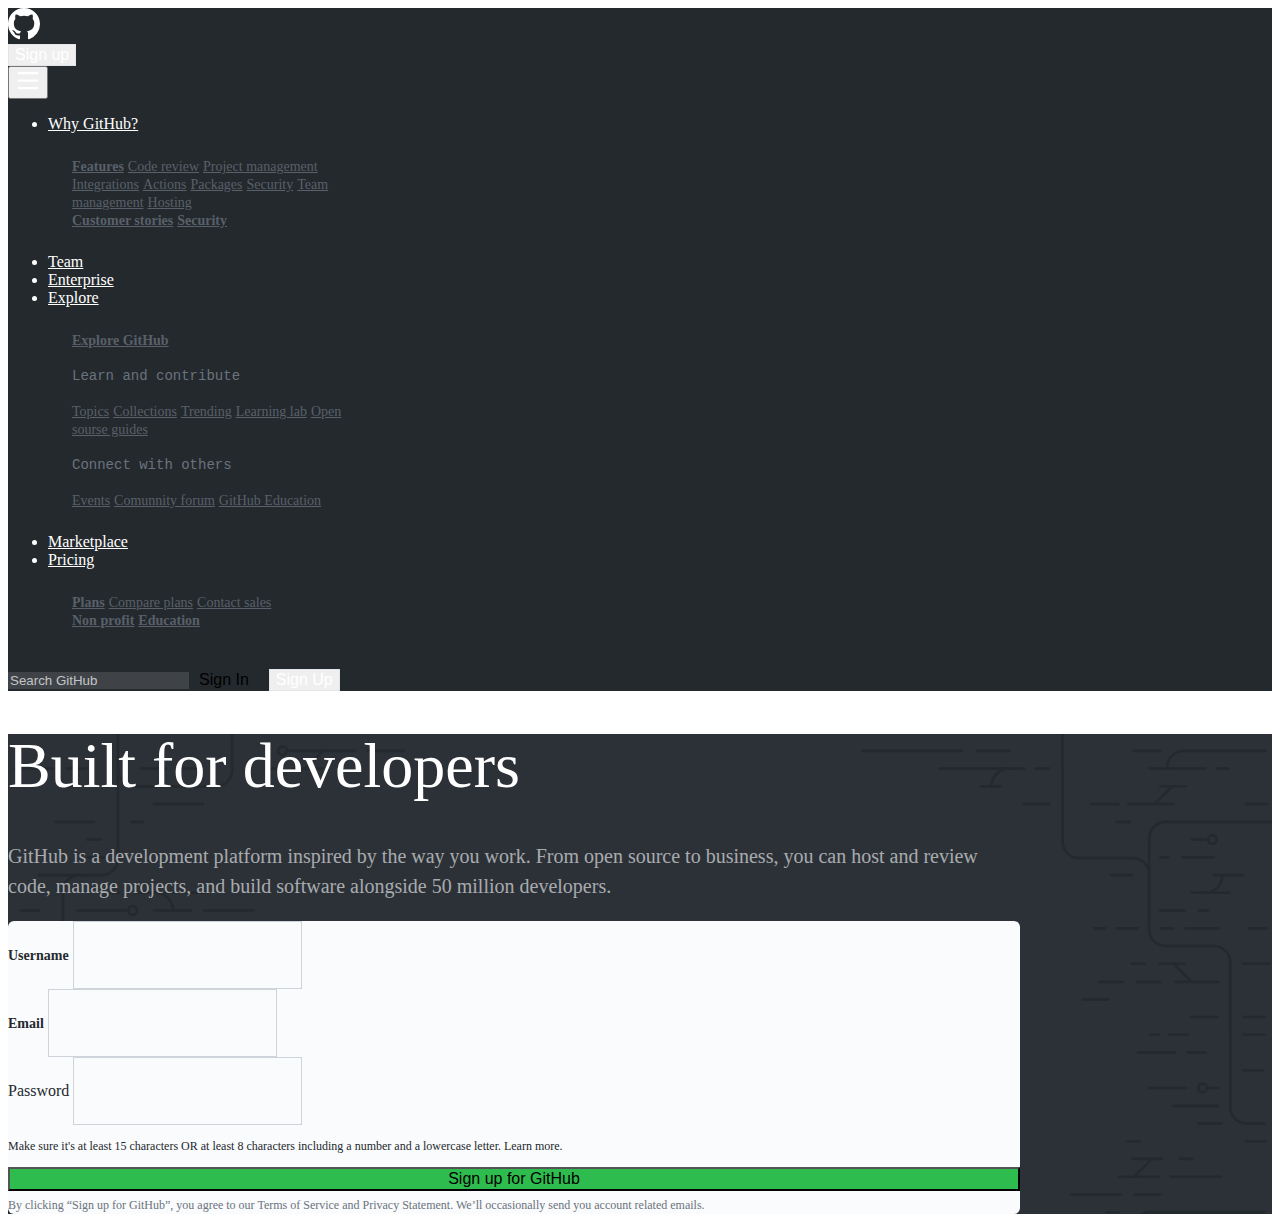
<file: index.html>
<!DOCTYPE html>
<html lang="en">
<head>
    <meta charset="UTF-8">
    <meta name="viewport" content="width=device-width, initial-scale=1, shrink-to-fit=no">

    <!-- Bootstrap CSS -->
    <link rel="stylesheet" href="https://stackpath.bootstrapcdn.com/bootstrap/4.5.1/css/bootstrap.min.css" integrity="sha384-VCmXjywReHh4PwowAiWNagnWcLhlEJLA5buUprzK8rxFgeH0kww/aWY76TfkUoSX" crossorigin="anonymous">

    <!-- Custom Style -->
    <!-- <link rel="stylesheet" href="style.css"> -->
    <link rel="stylesheet" href="css/style.min.css">
    <title>GitHub Clone</title>
</head>
<body>
    <header>
      <nav class="navbar navbar-expand-xl" id="nav-custom">
        <a class="navbar-brand py-0" href="#">
          <svg height="32" class="octicon octicon-mark-github text-white" viewBox="0 0 16 16" version="1.1" width="32" aria-hidden="true"><path fill-rule="evenodd" d="M8 0C3.58 0 0 3.58 0 8c0 3.54 2.29 6.53 5.47 7.59.4.07.55-.17.55-.38 0-.19-.01-.82-.01-1.49-2.01.37-2.53-.49-2.69-.94-.09-.23-.48-.94-.82-1.13-.28-.15-.68-.52-.01-.53.63-.01 1.08.58 1.23.82.72 1.21 1.87.87 2.33.66.07-.52.28-.87.51-1.07-1.78-.2-3.64-.89-3.64-3.95 0-.87.31-1.59.82-2.15-.08-.2-.36-1.02.08-2.12 0 0 .67-.21 2.2.82.64-.18 1.32-.27 2-.27.68 0 1.36.09 2 .27 1.53-1.04 2.2-.82 2.2-.82.44 1.1.16 1.92.08 2.12.51.56.82 1.27.82 2.15 0 3.07-1.87 3.75-3.65 3.95.29.25.54.73.54 1.48 0 1.07-.01 1.93-.01 2.2 0 .21.15.46.55.38A8.013 8.013 0 0016 8c0-4.42-3.58-8-8-8z"></path></svg>
        </a>
        <form class="form-inline my-0 my-sm-0 my-lg-0 d-xl-none ml-auto mr-3">
          <button class="btn btn-outline-custom pt-sm-1 pb-sm-1 pl-sm-2 pr-sm-2 my-0 my-sm-0" type="submit">Sign up</button>
        </form>
        <button class="navbar-toggler pt-sm-0 pb-sm-0" type="button" data-trigger="#main_nav">              
          <svg height="24" class="octicon octicon-three-bars text-white" viewBox="0 0 16 16" version="1.1" width="24" aria-hidden="true"><path fill-rule="evenodd" d="M1 2.75A.75.75 0 011.75 2h12.5a.75.75 0 110 1.5H1.75A.75.75 0 011 2.75zm0 5A.75.75 0 011.75 7h12.5a.75.75 0 110 1.5H1.75A.75.75 0 011 7.75zM1.75 12a.75.75 0 100 1.5h12.5a.75.75 0 100-1.5H1.75z"></path></svg>
        </button>
            
        <div class="navbar-collapse" id="main_nav">
          <div class="offcanvas-header">  
            <button class="btn btn-close">
              <svg height="24" class="octicon octicon-x text-gray" viewBox="0 0 24 24" version="1.1" width="24" aria-hidden="true"><path fill-rule="evenodd" d="M5.72 5.72a.75.75 0 011.06 0L12 10.94l5.22-5.22a.75.75 0 111.06 1.06L13.06 12l5.22 5.22a.75.75 0 11-1.06 1.06L12 13.06l-5.22 5.22a.75.75 0 01-1.06-1.06L10.94 12 5.72 6.78a.75.75 0 010-1.06z"></path></svg>
            </button>
          </div>
          <ul class="navbar-nav mb-4 mb-xl-0 mr-auto">
            <li class="nav-item dropdown">
              <a class="nav-link dropdown-toggle" href="#" id="navbarDropdown" role="button" data-toggle="dropdown" aria-haspopup="true" aria-expanded="false">
                  Why GitHub?
              </a>
              
              <div class="dropdown-menu" aria-labelledby="navbarDropdown">
                  <a class="dropdown-header dropdown-item" href="#">Features</a>
                  <a class="dropdown-item" href="#">Code review</a>
                  <a class="dropdown-item" href="#">Project management</a>
                  <a class="dropdown-item" href="#">Integrations</a>
                  <a href="#" class="dropdown-item">Actions</a>
                  <a href="#" class="dropdown-item">Packages</a>
                  <a href="#" class="dropdown-item">Security</a>
                  <a href="#" class="dropdown-item">Team management</a>
                  <a href="#" class="dropdown-item">Hosting</a>
                  <div class="dropdown-divider"></div>
                  <a href="#" class="dropdown-header dropdown-item">Customer stories</a>
                  <a href="#" class="dropdown-header dropdown-item">Security</a>
              </div>
            </li>

            <li class="nav-item">
              <a class="nav-link" href="#">Team</a>
            </li>

            <li class="nav-item">
              <a class="nav-link" href="#">Enterprise</a>
            </li>

            <li class="nav-item dropdown">
              <a class="nav-link dropdown-toggle" href="#" id="navbarDropdown1" role="button" data-toggle="dropdown" aria-haspopup="true" aria-expanded="false">
                  Explore
              </a>
              <div class="dropdown-menu" aria-labelledby="navbarDropdown1">
                <a href="" class="dropdown-header dropdown-item">Explore GitHub</a>
                <div class="dropdown-divider"></div>
                <h4>Learn and contribute</h4>
                <a class="dropdown-item" href="#">Topics</a>
                <a class="dropdown-item" href="#">Collections</a>
                <a href="#" class="dropdown-item">Trending</a>
                <a href="#" class="dropdown-item">Learning lab</a>
                <a href="#" class="dropdown-item">Open sourse guides</a>
                <div class="dropdown-divider"></div>
                <h4>Connect with others</h4>
                <a href="#" class="dropdown-item">Events</a>
                <a href="#" class="dropdown-item">Comunnity forum</a>
                <a href="#" class="dropdown-item">GitHub Education</a>
              </div>
            </li>

            <li class="nav-item">
              <a class="nav-link" href="#">Marketplace</a>
            </li>

            <li class="nav-item dropdown">
              <a class="nav-link dropdown-toggle" href="#" id="navbarDropdown2" role="button" data-toggle="dropdown" aria-haspopup="true" aria-expanded="false">
                  Pricing
              </a>
              <div class="dropdown-menu" aria-labelledby="navbarDropdown2">
                  <a class="dropdown-header dropdown-item" href="#">Plans</a>
                  <a class="dropdown-item" href="#">Compare plans</a>
                  <a class="dropdown-item" href="#">Contact sales</a>
                  <div class="dropdown-divider"></div>
                  <a href="#" class="dropdown-header dropdown-item">Non profit</a>
                  <a href="#" class="dropdown-header dropdown-item">Education</a>
              </div>
            </li>
          </ul>

          <form class="form-inline my-2 my-lg-0">
            <input class="form-control mr-sm-2 mb-3 mb-xl-0" type="search" placeholder="Search GitHub">
            <button class="btn btn-dark my-2 my-sm-0" id="signIn" type="submit">Sign In</button>
            <button class="btn btn-outline-custom my-2 my-sm-0" id="mobileSignUp" type="submit">Sign Up</button>
          </form>
        </div>
      </nav>
    </header>

    <main>
      <div class="jumbotron-codelines py-5">
        <div class="needAname px-3 ml-auto mr-auto">
          <div class="container d-flex flex-wrap align-items-center px-0">
            <div class="col-md-6 col-sm-12 px-0 px-md-4 text-center text-md-left">
              <h1 class="text-white mb-3">Built for developers</h1>
              <p class="mb-4">GitHub is a development platform inspired by the way you work. From open source to business, you can host and review code, manage projects, and build software alongside 50 million developers.</p>
            </div>

            <div class="d-none d-sm-block col-sm-8 col-md-6 px-4 mx-auto">
              <div class="rounded-1 p-4 text-gray bg-gray-light">
                <form class="main-form text-grey-dark">
                  <div class="form-group">
                    <label class="h5"  for="exampleUsername">Username</label>
                    <input type="email" class="form-control" id="exampleUsername" aria-describedby="emailHelp">
                  </div>

                  <div class="form-group">
                    <label class="h5"  for="exampleInputEmail1">Email</label>
                    <input type="email" class="form-control" id="exampleInputEmail1" aria-describedby="emailHelp">
                  </div>
                  
                  <div class="form-group">
                    <label for="exampleInputPassword1">Password</label>
                    <input type="password" class="form-control" id="exampleInputPassword1">
                  </div>
                  
                  <p class="text-grey-dark">Make sure it's at least 15 characters OR at least 8 characters including a number and a lowercase letter. Learn more.</p>
                      
                  <button type="submit" class="btn btn-success py-3 px-4 my-3">Sign up for GitHub</button>
                  <p class="form-control-note">By clicking “Sign up for GitHub”, you agree to our Terms of Service and Privacy Statement. We’ll occasionally send you account related emails.</p>
                </form>
              </div>
            </div>
          </div>              
        </div>
      </div>
    </main>

    <!-- Optional JavaScript -->
    <!-- jQuery first, then Popper.js, then Bootstrap JS -->
    <script src="https://code.jquery.com/jquery-3.5.1.slim.min.js" integrity="sha384-DfXdz2htPH0lsSSs5nCTpuj/zy4C+OGpamoFVy38MVBnE+IbbVYUew+OrCXaRkfj" crossorigin="anonymous"></script>
    <script src="https://cdn.jsdelivr.net/npm/popper.js@1.16.1/dist/umd/popper.min.js" integrity="sha384-9/reFTGAW83EW2RDu2S0VKaIzap3H66lZH81PoYlFhbGU+6BZp6G7niu735Sk7lN" crossorigin="anonymous"></script>
    <script src="https://stackpath.bootstrapcdn.com/bootstrap/4.5.1/js/bootstrap.min.js" integrity="sha384-XEerZL0cuoUbHE4nZReLT7nx9gQrQreJekYhJD9WNWhH8nEW+0c5qq7aIo2Wl30J" crossorigin="anonymous"></script>

    <!-- Custom js -->
    <script>
        $("[data-trigger]").on("click", function(){
          console.log("Clicked");
          var trigger_id = $(this).attr('data-trigger');
          $(trigger_id).toggleClass("show");
          // // $('body').toggleClass("offcanvas-active");
        });
  
        // close button 
        $(".btn-close").click(function(e){
            $(".navbar-collapse").removeClass("show");
            // $("body").removeClass("offcanvas-active");
        }); 
    </script>

    <!-- <script>
      // https://stackoverflow.com/questions/17237935/jquery-execute-scripts-based-on-screen-size
      if($(window).width() >= 991){
        /* Bootstrap Dropdown with Hover */
        /* https://stackoverflow.com/questions/16214326/bootstrap-dropdown-with-hover */
        $('.dropdown').hover(function(){ 
          $('.dropdown-toggle', this).trigger('click'); 
        });
      }
    </script> -->
</body>
</html>
</file>
<file: style.css>
body {color: #fff;}
/* Top Navbar */
.text-white {color:#fff;}
.octicon {fill: currentColor;}
.navbar-dark .navbar-nav .nav-link {color:#fff}
#nav-custom{background-color: #24292e!important;}

.btn-outline-custom {color: #fff;border: 1px solid #e1e4e8;}
.btn-outline-custom:hover {color: #fff; opacity: .75;}
:focus {
    outline: -webkit-focus-ring-color none;
}
.form-control{background-color: hsla(0,0%,100%,.125); border: none}

/* https://stackoverflow.com/questions/51299051/placeholder-color-change-in-bootstrap */
.form-control::-webkit-input-placeholder {
    color: hsla(0,0%,100%,.7);
}

#navbarDropdown:hover {color: rgba(255,255,255,.75);}
#navbarDropdown1:hover {color: rgba(255,255,255,.75);}
#navbarDropdown2:hover {color: rgba(255,255,255,.75);}
#navbarDropdown:not(:hover){color: #fff;}
#navbarDropdown1:not(:hover){color: #fff;}
#navbarDropdown2:not(:hover){color: #fff;}

.dropdown-menu{
    /* display: none; */
	width: 300px;
	border-radius: 6px;
    padding: 24px;

    animation: dropdown-display .4s cubic-bezier(.73,.005,.22,1);
    animation-duration: 0.4s;
    animation-timing-function: cubic-bezier(0.73, 0.005, 0.22, 1);
    animation-delay: 0s;
    animation-iteration-count: 1;
    animation-direction: normal;
    animation-fill-mode: none;
    animation-play-state: running;
    animation-name: dropdown-display;
}
.dropdown-item{
    padding-left: 0;
    font-size: 14px;
    color: #586069;
}
@keyframes dropdown-display{
    0% {
        opacity: 0;
        transform: scale(.98) translateY(-.6em);
    }
    100% {
        opacity: 1;
        transform: scale(1) translateY(0);
    }
}

#signIn{padding-right: 16px;}
.btn-dark{background-color: #24292e; border: none;}
.nav-link{padding: 16px 0 16px 0}
.dropdown-header{font-weight: 700;}
.dropdown-item:hover{color: #0366d6}
h4{
    font-family: SFMono-Regular,Consolas,Liberation Mono,Menlo,monospace;
    font-weight: 400;
    font-size:14px;
    color: #6a737d;
}
ul a{font-size:16px;}

@media only screen and (max-width: 991px) {
    .navbar-collapse {
        color:#444d56;
        background-color: #fff;
    }
    
    /* @ */
    /* NEED TO CHANGE WIDTH OF BURGER BAR MENU */
    /* @ */

    .navbar-nav{padding: 16px}
    .navbar-dark .navbar-nav .nav-link{color: #444d56;}
    .navbar-dark .navbar-nav .nav-link:focus, .navbar-dark .navbar-nav .nav-link:hover {color: #444d56;}

    #navbarDropdown:hover {color: #444d56;}
    #navbarDropdown1:hover {color: #444d56;}
    #navbarDropdown2:hover {color: #444d56;}
    #navbarDropdown:not(:hover){color: #444d56;}
    #navbarDropdown1:not(:hover){color: #444d56;}
    #navbarDropdown2:not(:hover){color: #444d56;}

    .dropdown-menu{
        /*CSS animations*/
        -webkit-animation: none !important;
        -moz-animation: none !important;
        -o-animation: none !important;
        -ms-animation: none !important;
        animation: none !important;

        width: auto;
        border: none;
        padding: 0px;
    }
    .dropdown-toggle::after {float: right;}
    
 }
/* End of Top Navbar */
hr{
    width: 100%; color:#444d56; margin: 5px;
}
</file>
<file: css/style.min.css>
.text-white{color:#fff}.navbar-dark .navbar-nav .nav-link{color:#fff}nav ul a{font-size:16px}nav a{color:#fff}nav a:hover{color:rgba(255,255,255,0.75)}.nav-link{padding:16px 0 16px 0}#nav-custom{background-color:#24292e !important}.octicon{fill:currentColor}.offcanvas-header{display:none}.btn{font-size:16px}.btn-outline-custom{color:#fff;border:1px solid #e1e4e8}.btn-outline-custom:hover{color:#fff;opacity:.75}#signIn{padding-right:16px}.btn-dark{background-color:#24292e !important;border:none}.form-control{background-color:rgba(255,255,255,0.125);border:none}.form-control::-webkit-input-placeholder{color:rgba(255,255,255,0.7)}.dropdown-menu{width:300px;border-radius:6px;padding:24px;-webkit-animation:dropdown-display 0.4s cubic-bezier(0.73, 0.005, 0.22, 1);animation:dropdown-display 0.4s cubic-bezier(0.73, 0.005, 0.22, 1);-webkit-animation-duration:0.4s;animation-duration:0.4s;-webkit-animation-timing-function:cubic-bezier(0.73, 0.005, 0.22, 1);animation-timing-function:cubic-bezier(0.73, 0.005, 0.22, 1);-webkit-animation-delay:0s;animation-delay:0s;-webkit-animation-iteration-count:1;animation-iteration-count:1;-webkit-animation-direction:normal;animation-direction:normal;-webkit-animation-fill-mode:none;animation-fill-mode:none;-webkit-animation-play-state:running;animation-play-state:running;-webkit-animation-name:dropdown-display;animation-name:dropdown-display}@-webkit-keyframes dropdown-display{0%{opacity:0;-webkit-transform:scale(0.98) translateY(-0.6em);transform:scale(0.98) translateY(-0.6em)}100%{opacity:1;-webkit-transform:scale(1) translateY(0);transform:scale(1) translateY(0)}}@keyframes dropdown-display{0%{opacity:0;-webkit-transform:scale(0.98) translateY(-0.6em);transform:scale(0.98) translateY(-0.6em)}100%{opacity:1;-webkit-transform:scale(1) translateY(0);transform:scale(1) translateY(0)}}.dropdown-item{padding-left:0;font-size:14px;color:#586069}.dropdown-header{font-weight:700}.dropdown-item:hover{color:#0366d6}.dropdown-menu h4{font-family:SFMono-Regular,Consolas,Liberation Mono,Menlo,monospace;font-weight:400;font-size:14px;color:#6a737d}hr{width:100%;color:#444d56;margin:5px}.jumbotron-codelines{display:block;height:100%;width:100%;color:rgba(255,255,255,0.6);background:url("../simple-codelines.svg"),#2b3137;background-position:center 10%;background-size:cover}.jumbotron-codelines .needAname{display:block;height:100%;width:100%;max-width:1012px}.jumbotron-codelines .needAname .container{height:100%;line-height:1.5;max-width:1012px}.jumbotron-codelines .needAname .container h1{font-size:64px;font-weight:500;line-height:1 !important}.jumbotron-codelines .needAname .container p{font-size:20px;font-weight:400;color:rgba(255,255,255,0.6);line-height:1.5}.jumbotron-codelines .needAname .container .rounded-1{border-radius:6px !important}.jumbotron-codelines .needAname .container .bg-gray-light{background-color:#fafbfc !important}.jumbotron-codelines .needAname .container .text-grey-dark{color:#24292e !important}.jumbotron-codelines .needAname .container .h5{font-weight:600;font-size:14px}.jumbotron-codelines .needAname .container .form-control{border:1px solid #ced4da}.jumbotron-codelines .needAname .container .main-form p{font-size:12px}.jumbotron-codelines .needAname .container .main-form .form-control-note{margin-top:5px;margin-bottom:0;font-size:12px;color:#6a737d}.jumbotron-codelines .needAname .container input{min-height:46px;padding:10px;font-size:16px}.jumbotron-codelines .needAname .container .btn-success{background-color:#2ebc4f;width:100%}@media only screen and (max-width: 400px){.jumbotron-codelines .needAname .container h1{font-size:48px}}body{color:#fff}@media only screen and (max-width: 1200px){.text-gray{color:#586069 !important}.offcanvas-header{display:-webkit-box;display:-ms-flexbox;display:flex;margin:0px;padding:16px;background-color:#fafbfc !important;border-bottom:1px solid #e1e4e8 !important}#signIn{background-color:#fff !important;color:#444d56}#mobileSignUp{color:#444d56}.btn-close{margin-left:auto;padding:0}.btn{font-size:14px}nav a{color:#444d56}.nav-item{border-bottom:1px solid #e1e4e8 !important;border-bottom-width:1px !important;border-bottom-style:solid !important;border-bottom-color:#e1e4e8 !important}.navbar-collapse{color:#444d56;background-color:#fff;position:fixed;top:0;bottom:0;right:0;overflow-y:auto;visibility:hidden;z-index:100;width:300px}.navbar-collapse.show{visibility:visible}.navbar-nav{padding:0 16px 0 16px}.navbar-dark .navbar-nav .nav-link{color:#444d56}.navbar-dark .navbar-nav .nav-link:focus,.navbar-dark .navbar-nav .nav-link:hover{color:#444d56}#navbarDropdown:hover{color:#444d56}#navbarDropdown1:hover{color:#444d56}#navbarDropdown2:hover{color:#444d56}#navbarDropdown:not(:hover){color:#444d56}#navbarDropdown1:not(:hover){color:#444d56}#navbarDropdown2:not(:hover){color:#444d56}.dropdown-menu{-webkit-animation:none !important;animation:none !important;width:auto;border:none;padding:0px}.dropdown-toggle::after{float:right}.navbar-collapse form{padding:0px 16px 0px 16px}.navbar-collapse form .form-control{border:1px solid #eaecef}.navbar-collapse .form-control::-webkit-input-placeholder{color:#444d56}}
</file>
